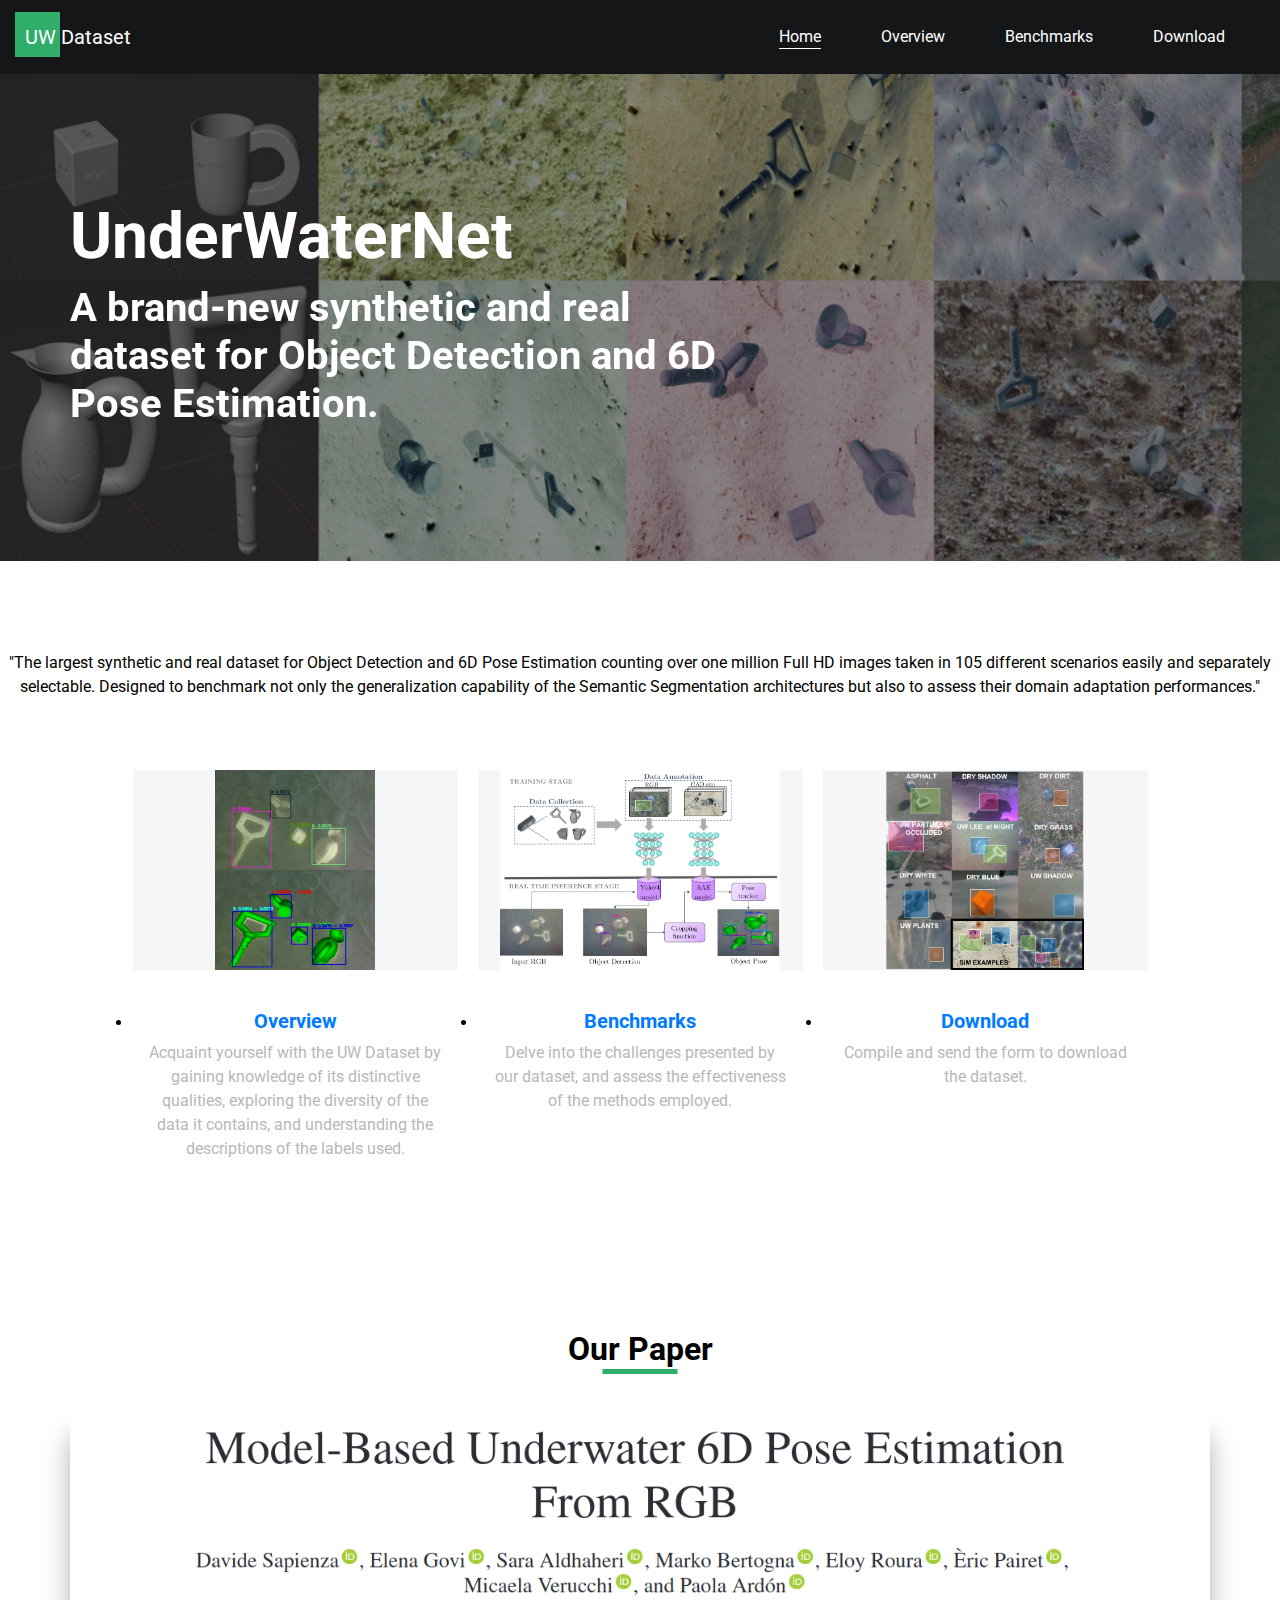
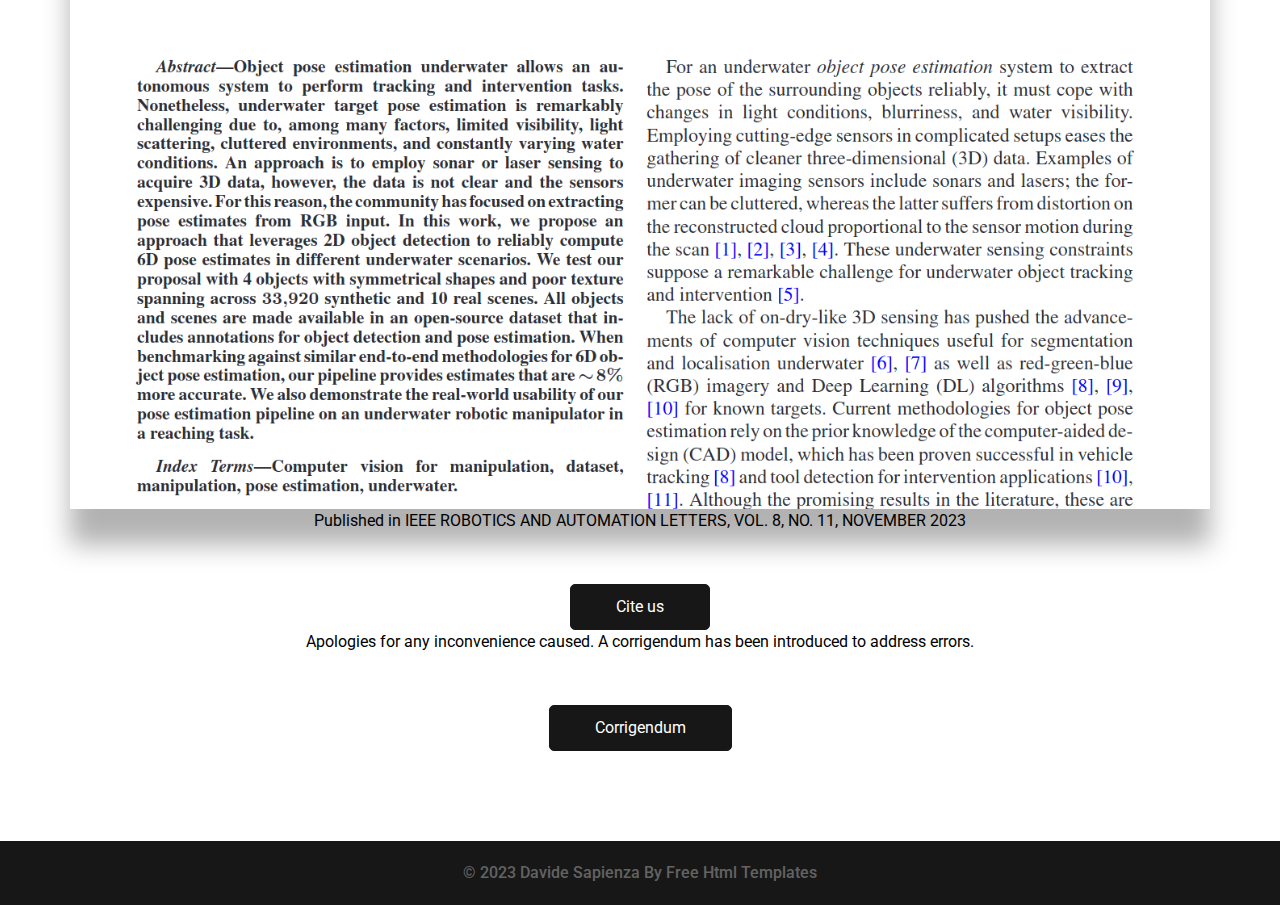
<file: index.html>
<!DOCTYPE html>
<html>

<head>
  <!-- Basic -->
  <meta charset="utf-8" />
  <meta http-equiv="X-UA-Compatible" content="IE=edge" />
  <!-- Mobile Metas -->
  <meta name="viewport" content="width=device-width, initial-scale=1, shrink-to-fit=no" />
  <!-- Site Metas -->
  <meta name="keywords" content="" />
  <meta name="description" content="" />
  <meta name="author" content="" />

  <title>UW Dataset</title>

  <!-- slider stylesheet -->
  <!-- slider stylesheet -->
  <link rel="stylesheet" type="text/css"
    href="https://cdnjs.cloudflare.com/ajax/libs/OwlCarousel2/2.3.4/assets/owl.carousel.min.css" />

  <!-- bootstrap core css -->
  <link rel="stylesheet" type="text/css" href="css/bootstrap.css" />

  <!-- fonts style -->
  <link href="https://fonts.googleapis.com/css?family=Roboto:400,700&display=swap" rel="stylesheet" />
  <!-- Custom styles for this template -->
  <link href="css/style.css" rel="stylesheet" />
  <!-- responsive style -->
  <link href="css/responsive.css" rel="stylesheet" />
</head>

<body>
  <div class="hero_area">
    <!-- header section strats -->
    <header class="header_section">
      <div class="container-fluid">
        <nav class="navbar navbar-expand-lg custom_nav-container ">
          <a class="navbar-brand" href="index.html">
            <span>
              UW Dataset

            </span>
          </a>
          <button class="navbar-toggler" type="button" data-toggle="collapse" data-target="#navbarSupportedContent"
            aria-controls="navbarSupportedContent" aria-expanded="false" aria-label="Toggle navigation">
            <span class="navbar-toggler-icon"></span>
          </button>

          <div class="collapse navbar-collapse" id="navbarSupportedContent">
            <div class="d-flex ml-auto flex-column flex-lg-row align-items-center">
              <ul class="navbar-nav  ">
                <li class="nav-item active">
                  <a class="nav-link" href="index.html">Home <span class="sr-only">(current)</span></a>
                </li>
                <li class="nav-item ">
                  <a class="nav-link" href="overview.html"> Overview </a>
                </li>
                <li class="nav-item">
                  <a class="nav-link" href="benchmarks.html"> Benchmarks </a>
                </li>
                <li class="nav-item">
                  <a class="nav-link" href="#">
                    <a class="nav-link" href="download.html"> Download </a>
                  </a>
                </li>
              </ul>
            </div>
          </div>
        </nav>
      </div>
    </header>
    <!-- end header section -->
    <!-- slider section -->
    <section class=" slider_section position-relative">
      <div id="carouselExampleIndicators" class="carousel slide" data-ride="carousel">
        <div class="carousel-inner">
          <div class="carousel-item active">
            <div class="container">
              <div class="box">
                <div class="row">
                  <div class="col-md-7">
                    <div class="detail-box">
                      <div>
                        <h1>
                          UnderWaterNet
                        </h1>
                        <h2>
                          A brand-new synthetic and real dataset for Object Detection and 6D Pose Estimation. 
                        </h2>
                      </div>
                    </div>
                  </div>
                </div>
              </div>
            </div>
          </div>
        </div>
      </div>
    </section>
    <!-- end slider section -->
  </div>

  <!-- how section -->
  <section class="how_section layout_padding">
    <div class="heading_container">
      <p>
        "The largest synthetic and real dataset for Object Detection and 6D Pose Estimation counting over one million Full HD images taken in 105 different scenarios easily and separately selectable.
      
        Designed to benchmark not only the generalization capability of the Semantic Segmentation architectures but also to assess their domain adaptation performances."
      </p>
      <!-- <h2>
        How It works ?
      </h2> -->
    </div>
    <div class="how_container">
      <div class="box">
        <div class="img-box">
          <img src="images/res.png" alt="">
        </div>
        <li class="nav-item">
          <a class="nav-link" href="#">
            <a class="nav-link" href="overview.html"> 
              <div class="detail-box">
                <h5>
                  Overview
                </h5>
                <p>
                  Acquaint yourself with the UW Dataset by gaining knowledge of its distinctive qualities, exploring the diversity of the data it contains, and understanding the descriptions of the labels used.
                </p>
              </div>
            </a>
          </a>
        </li>
        
      </div>
      <div class="box">
        <div class="img-box">
          <img src="images/diag.png" alt="">
        </div>
        <li class="nav-item">
          <a class="nav-link" href="#">
            <a class="nav-link" href="benchmarks.html"> 
              <div class="detail-box">
                <h5>
                  Benchmarks
      
                </h5>
                <p>
                  Delve into the challenges presented by our dataset, and assess the effectiveness of the methods employed.
                </p>
              </div>
            </a>
          </a>
        </li>
        
      </div>
      <div class="box">
        <div class="img-box">
          <img src="images/down.png" alt="">
        </div>
        <li class="nav-item">
          <a class="nav-link" href="#">
            <a class="nav-link" href="download.html"> 
              <div class="detail-box">
                <h5>
                  Download
                </h5>
                <p>
                  Compile and send the form to download the dataset.
                </p>
              </div>
            </a>
          </a>
        </li>
        
      </div>
    </div>
  </section>
  <!-- end how section -->

  <!-- about section -->

  <section class="about_section layout_padding-bottom">
    <div class="container">
      <div class="heading_container">
        <h2>
          Our Paper
        </h2>
      </div>
      <div class="box">
        <div class="img-box">
          <img src="images/paper.png" alt="">
        </div>
        <div class="detail-box">
          <p>
            Published in IEEE ROBOTICS AND AUTOMATION LETTERS, VOL. 8, NO. 11, NOVEMBER 2023
          </p>
          <div class="btn-box">
            <a href="https://ieeexplore.ieee.org/abstract/document/10265120">
              Cite us
            </a>
          </div>
        </div>
        <div class="detail-box">
          <p>
            Apologies for any inconvenience caused. A corrigendum has been introduced to address errors.
          </p>
          <div class="btn-box">
            <a href="https://drive.google.com/file/d/19ZAjk5SDZaeiuWugXbbfA3YC--sum-bH/view?usp=drive_link">
              Corrigendum
            </a>
          </div>
        </div>
      </div>
    </div>
  </section>
  <!-- end about section -->

  <!-- app section -->

  <!-- end info_section -->

  <!-- footer section -->
  <section class="container-fluid footer_section">
    <p>
      &copy; 2023 Davide Sapienza By
      <a href="https://html.design/">Free Html Templates</a>
    </p>
  </section>
  <!-- footer section -->

  <script type="text/javascript" src="js/jquery-3.4.1.min.js"></script>
  <script type="text/javascript" src="js/bootstrap.js"></script>
  <script type="text/javascript" src="https://cdnjs.cloudflare.com/ajax/libs/OwlCarousel2/2.3.4/owl.carousel.min.js">
  </script>
  <!-- owl carousel script 
    -->
  <script type="text/javascript">
    $(".owl-carousel").owlCarousel({
      loop: true,
      margin: 0,
      navText: [],
      center: true,
      autoplay: true,
      autoplayHoverPause: true,
      responsive: {
        0: {
          items: 1
        },
        1000: {
          items: 3
        }
      }
    });
  </script>
  <!-- end owl carousel script -->
</body>

</html>
</file>
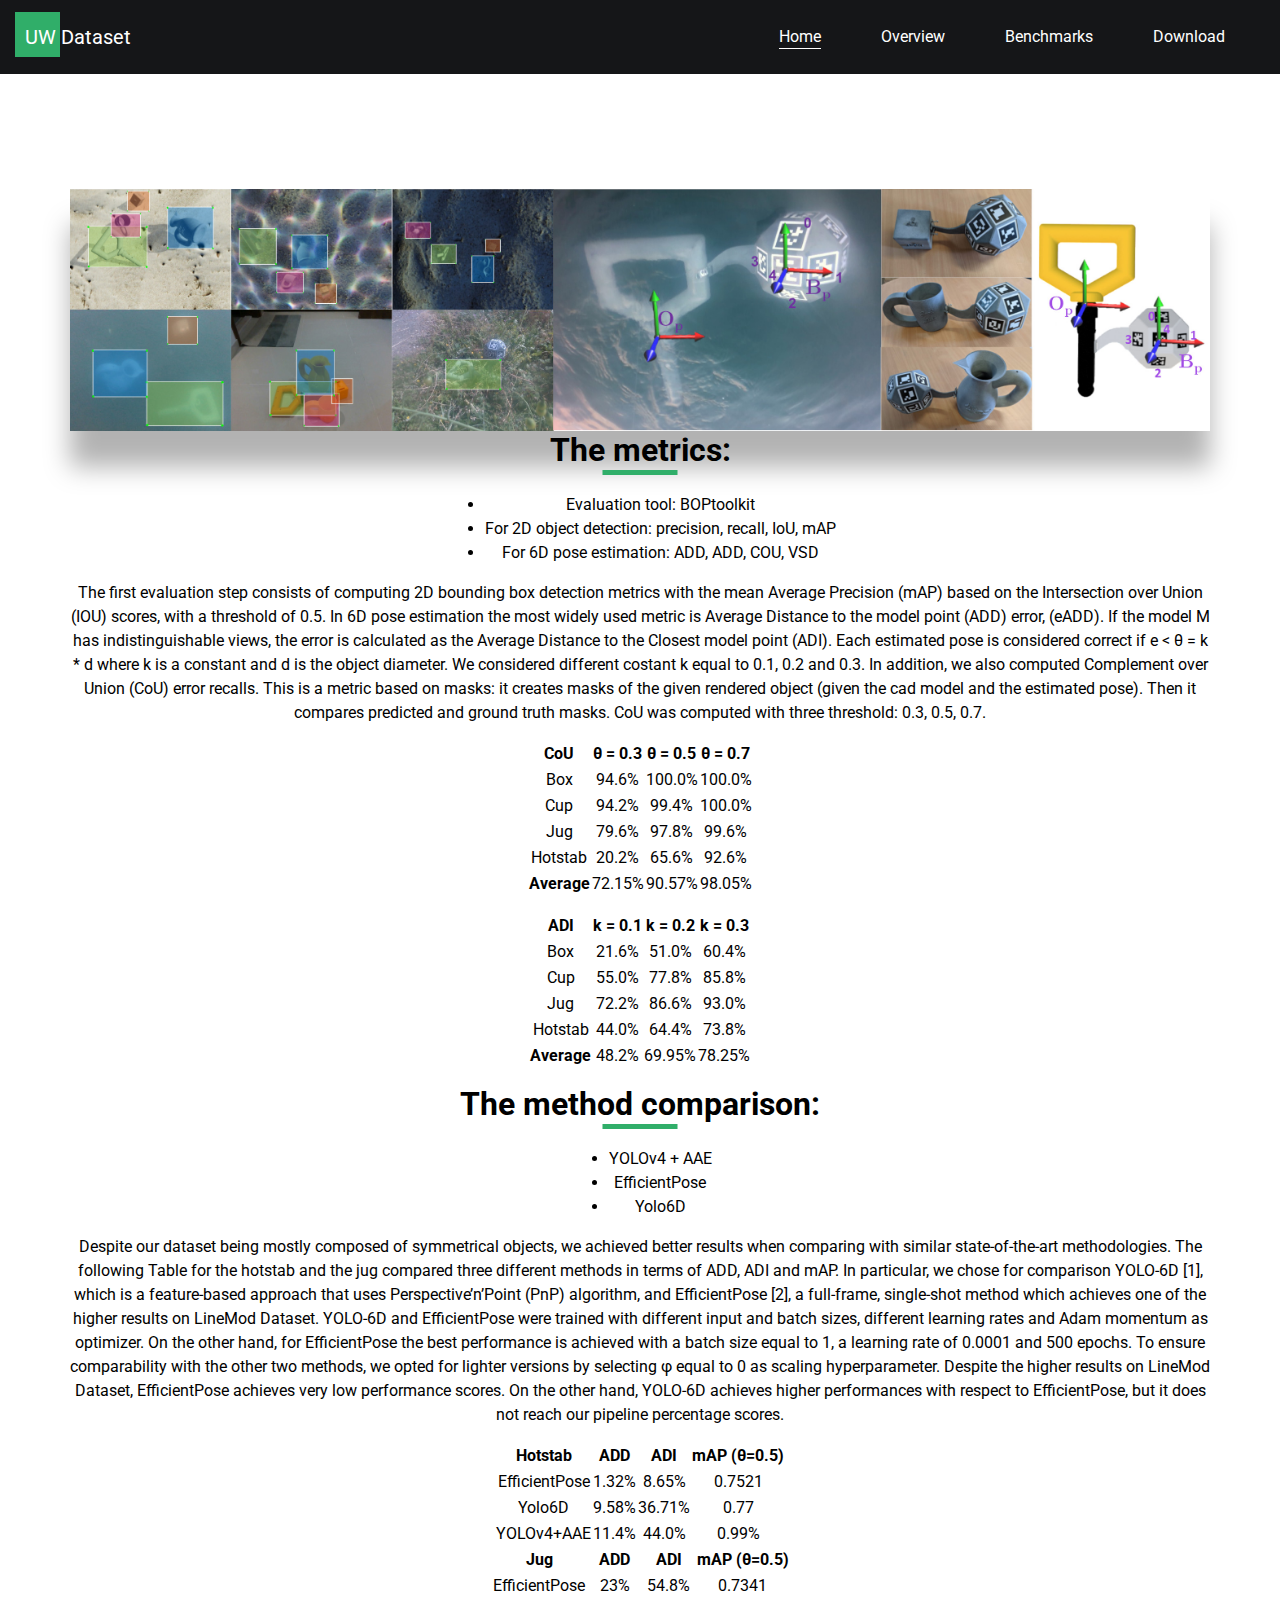
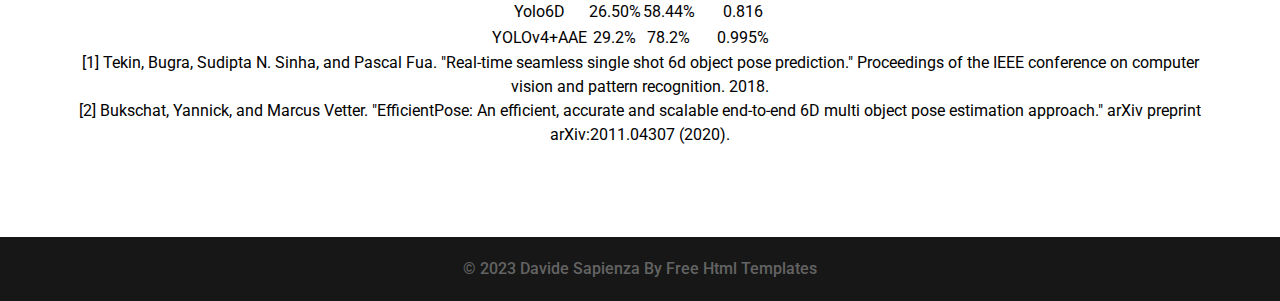
<file: benchmarks.html>
<!DOCTYPE html>
<html>

<head>
  <!-- Basic -->
  <meta charset="utf-8" />
  <meta http-equiv="X-UA-Compatible" content="IE=edge" />
  <!-- Mobile Metas -->
  <meta name="viewport" content="width=device-width, initial-scale=1, shrink-to-fit=no" />
  <!-- Site Metas -->
  <meta name="keywords" content="" />
  <meta name="description" content="" />
  <meta name="author" content="" />

  <title>UW Dataset</title>

  <!-- slider stylesheet -->
  <!-- slider stylesheet -->
  <link rel="stylesheet" type="text/css"
    href="https://cdnjs.cloudflare.com/ajax/libs/OwlCarousel2/2.3.4/assets/owl.carousel.min.css" />

  <!-- bootstrap core css -->
  <link rel="stylesheet" type="text/css" href="css/bootstrap.css" />

  <!-- fonts style -->
  <link href="https://fonts.googleapis.com/css?family=Roboto:400,700&display=swap" rel="stylesheet" />
  <!-- Custom styles for this template -->
  <link href="css/style.css" rel="stylesheet" />
  <!-- responsive style -->
  <link href="css/responsive.css" rel="stylesheet" />
</head>

<body>
  <div class="hero_area">
    <!-- header section strats -->
    <header class="header_section">
      <div class="container-fluid">
        <nav class="navbar navbar-expand-lg custom_nav-container ">
          <a class="navbar-brand" href="index.html">
            <span>
              UW Dataset
            </span>
          </a>
          <button class="navbar-toggler" type="button" data-toggle="collapse" data-target="#navbarSupportedContent"
            aria-controls="navbarSupportedContent" aria-expanded="false" aria-label="Toggle navigation">
            <span class="navbar-toggler-icon"></span>
          </button>

          <div class="collapse navbar-collapse" id="navbarSupportedContent">
            <div class="d-flex ml-auto flex-column flex-lg-row align-items-center">
              <ul class="navbar-nav  ">
                <li class="nav-item active">
                  <a class="nav-link" href="index.html">Home <span class="sr-only">(current)</span></a>
                </li>
                <li class="nav-item ">
                  <a class="nav-link" href="overview.html"> Overview </a>
                </li>
                <li class="nav-item">
                  <a class="nav-link" href="benchmarks.html"> Benchmarks </a>
                </li>
                <li class="nav-item">
                  <a class="nav-link" href="#">
                    <a class="nav-link" href="download.html"> Download </a>
                  </a>
                </li>
              </ul>
              </div>
            </div>
          </div>
        </nav>
      </div>
    </header>
    <!-- end header section -->

  </div>

  <!-- about section -->

  <section class="about_section layout_padding">
    <div class="container">
      <div class="box">
        <div class="img-box">
          <img src="images/benchmark2-im.jpg" alt="">
        </div>
      </div>
      <div class="heading_container">
        <h2>
          The metrics:
        </h2>
      </div>
      <div class="box">
        <div class="detail-box">
          <p>
            <ul>
              <li>Evaluation tool: BOPtoolkit</li>
              <li>For 2D object detection: precision, recall, IoU, mAP</li>
              <li>For 6D pose estimation: ADD, ADD, COU, VSD </li>
            </ul>
          </p>
        </div>
        <div class="detail-box">
          <p>
            The first evaluation step consists of computing 2D bounding box detection metrics with the mean Average Precision (mAP) based on the Intersection over Union (IOU) scores, with a threshold of 0.5. In 6D pose estimation the most widely used metric is Average Distance to the model point (ADD) error, (eADD). If the model M has indistinguishable views, the error is calculated as the Average Distance to the Closest model point (ADI). Each estimated pose is considered correct if e < θ = k * d where k is a constant and d is the object diameter. We considered different costant k equal to 0.1, 0.2 and 0.3. In addition, we also computed Complement over Union (CoU) error recalls. This is a metric based on masks: it creates masks of the given rendered object (given the cad model and the estimated pose). Then it compares predicted and ground truth masks. CoU was computed with three threshold: 0.3, 0.5, 0.7.
      
          </p>
        
        </div>
        <div class="detail-box">
          <table>
            <tr>
              <th>CoU</th>
              <th>θ = 0.3</th>
              <th>θ = 0.5</th>
              <th>θ = 0.7</th>
            </tr>
            <tr>
              <td>Box</td>
              <td>94.6%</td>                 
              <td>100.0%</td>
              <td>100.0%</td>
            </tr>
            <tr>
              <td>Cup</td>
              <td>94.2%</td>
              <td>99.4%</td>
              <td>100.0%</td>
            </tr>
            <tr>
              <td>Jug</td>
              <td>79.6%</td>
              <td>97.8%</td>
              <td>99.6%</td>
            </tr>
            <tr>
              <td>Hotstab</td>
              <td>20.2%</td>
              <td>65.6%</td>
              <td>92.6%</td>
            </tr>
            <tr>
              <td><b>Average</b></td>
              <td>72.15%</td>
              <td>90.57%</td>
              <td>98.05%</td>
            </tr>
          </table>
        </div>

        <div class="detail-box">
          <p>
      
          </p>
        </div>
        <div class="detail-box">
          <table>
            <tr>
              <th>ADI</th>
              <th>k = 0.1</th>
              <th>k = 0.2</th>
              <th>k = 0.3</th>
            </tr>
            <tr>
              <td>Box</td>
              <td>21.6%</td>                 
              <td>51.0%</td>
              <td>60.4%</td>
            </tr>
            <tr>
              <td>Cup</td>
              <td>55.0% </td>
              <td>77.8% </td>
              <td>85.8%</td>
            </tr>
            <tr>
              <td>Jug</td>
              <td>72.2%</td>
              <td>86.6%</td>
              <td>93.0%</td>
            </tr>
            <tr>
              <td>Hotstab</td>
              <td>44.0%</td>
              <td>64.4%</td>
              <td>73.8%</td>
            </tr>
            <tr>
              <td><b>Average</b></td>
              <td>48.2%</td>
              <td>69.95% </td>
              <td>78.25%</td>
            </tr>
          </table>
        </div>
        <div class="detail-box">
          <p>
      
          </p>
        </div>
      </div>
    </div>
    <div class="container">
      <div class="heading_container">
        <h2>
          The method comparison:
        </h2>
      </div>
      <div class="box">
        <div class="detail-box">
          <p>
            <ul>
              <li>YOLOv4 + AAE</li>
              <li>EfficientPose</li>
              <li>Yolo6D</li> 
            </ul>
          </p>
        </div>
      </div>
      <div class="box">
        <div class="detail-box">
          <p>
            Despite our dataset being mostly composed of symmetrical objects, we achieved better results when comparing with similar state-of-the-art methodologies. The following Table for the hotstab and the jug compared three different methods in terms of ADD, ADI and mAP. In particular, we chose for comparison YOLO-6D [1], which is a feature-based approach that uses Perspective’n’Point (PnP) algorithm, and EfficientPose [2], a full-frame, single-shot
method which achieves one of the higher results on LineMod Dataset. YOLO-6D and EfficientPose were trained with different input and batch sizes, different learning rates and
Adam momentum as optimizer. On the other hand, for EfficientPose the best performance is achieved with a batch size equal to 1, a learning rate of 0.0001 and 500 epochs. To ensure comparability with the other two methods, we opted for lighter versions by selecting φ equal to 0 as scaling hyperparameter. Despite the higher results on LineMod Dataset, EfficientPose achieves very low performance scores. On the other hand, YOLO-6D achieves higher performances with respect to EfficientPose, but it does not reach our pipeline percentage scores.

          </p>
        
        </div>
        <div class="detail-box">
          <table>
            <tr>
              <th>Hotstab</th>
              <th>ADD</th>
              <th>ADI</th>
              <th>mAP (θ=0.5)</th>
            </tr>
            <tr>
              <td>EfficientPose</td>
              <td>1.32%</td>                 
              <td>8.65%</td>
              <td>0.7521</td>
            </tr>
            <tr>
              <td>Yolo6D</td>
              <td>9.58% </td>
              <td>36.71% </td>
              <td>0.77</td>
            </tr>
            <tr>
              <td>YOLOv4+AAE</td>
              <td>11.4%</td>
              <td>44.0%</td>
              <td>0.99%</td>
            </tr>
          </table>
        </div>
        <div class="detail-box">
          <table>
            <tr>
              <th>Jug</th>
              <th>ADD</th>
              <th>ADI</th>
              <th>mAP (θ=0.5)</th>
            </tr>
            <tr>
              <td>EfficientPose</td>
              <td>23%</td>                 
              <td>54.8%</td>
              <td>0.7341</td>
            </tr>
            <tr>
              <td>Yolo6D</td>
              <td>26.50% </td>
              <td>58.44% </td>
              <td>0.816</td>
            </tr>
            <tr>
              <td>YOLOv4+AAE</td>
              <td>29.2%</td>
              <td>78.2%</td>
              <td>0.995%</td>
            </tr>
          </table>
        </div>
        <div class="'detail-box">
          [1] Tekin, Bugra, Sudipta N. Sinha, and Pascal Fua. "Real-time seamless single shot 6d object pose prediction." Proceedings of the IEEE conference on computer vision and pattern recognition. 2018.
          <br>
          [2] Bukschat, Yannick, and Marcus Vetter. "EfficientPose: An efficient, accurate and scalable end-to-end 6D multi object pose estimation approach." arXiv preprint arXiv:2011.04307 (2020).
        </div>
      </div>
    </div>
  </section>
  <!-- end info_section -->

  <!-- footer section -->
  <section class="container-fluid footer_section">
    <p>
      &copy; 2023 Davide Sapienza By
      <a href="https://html.design/">Free Html Templates</a>
    </p>
  </section>
  <!-- footer section -->

  <script type="text/javascript" src="js/jquery-3.4.1.min.js"></script>
  <script type="text/javascript" src="js/bootstrap.js"></script>
  <script type="text/javascript" src="https://cdnjs.cloudflare.com/ajax/libs/OwlCarousel2/2.3.4/owl.carousel.min.js">
  </script>
  <!-- owl carousel script 
    -->
  <script type="text/javascript">
    $(".owl-carousel").owlCarousel({
      loop: true,
      margin: 0,
      navText: [],
      center: true,
      autoplay: true,
      autoplayHoverPause: true,
      responsive: {
        0: {
          items: 1
        },
        1000: {
          items: 3
        }
      }
    });
  </script>
  <!-- end owl carousel script -->
</body>

</html>
</file>
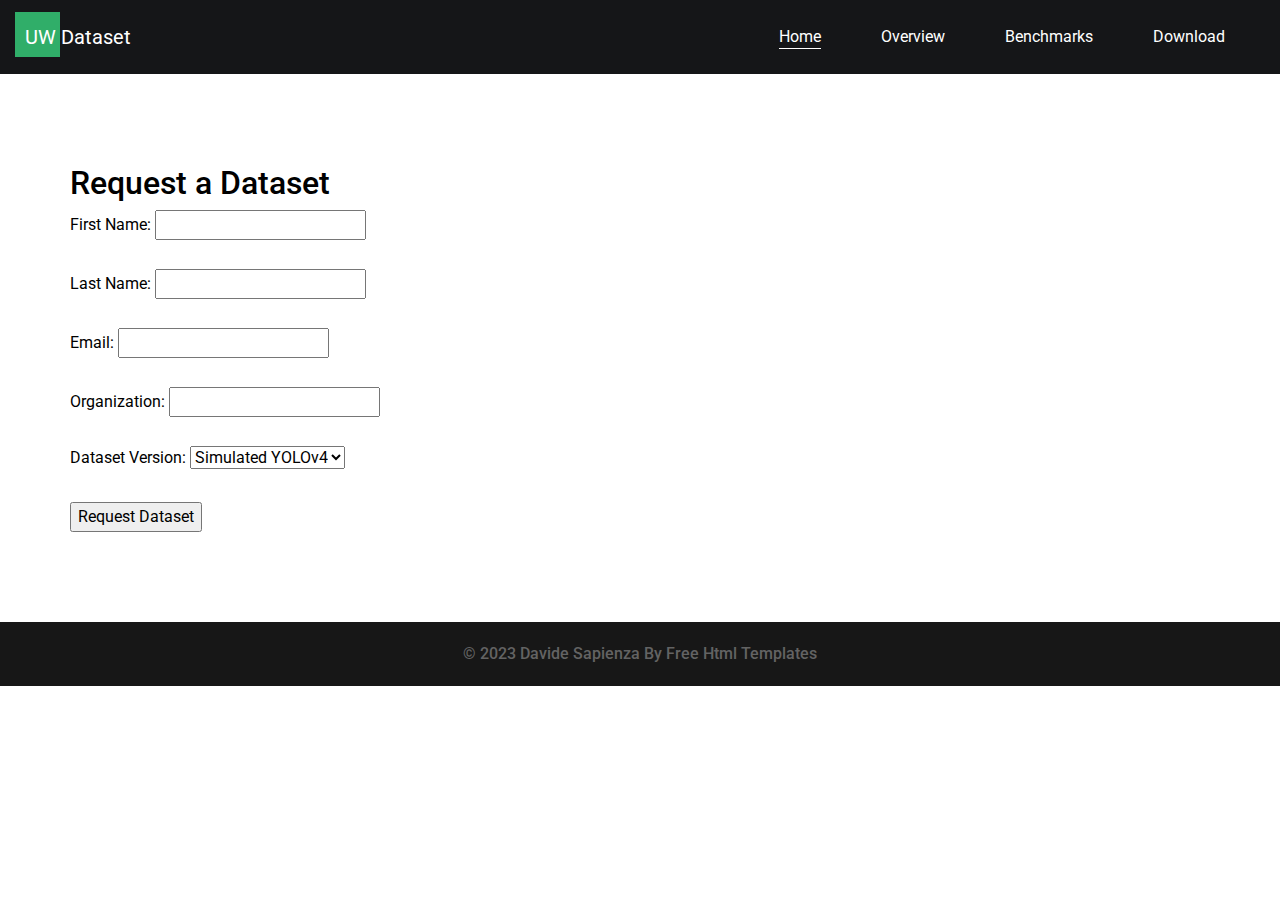
<file: download.html>
<!DOCTYPE html>
<html>

<head>
  <script>
    function sendEmail() {
      const name = document.getElementById('fname').value + ' ' + document.getElementById('lname').value;
      const email = document.getElementById('email').value;
      const org = document.getElementById('org').value;
      const version = document.getElementById('version').value;
      const subject = 'Dataset Request from ' + name;
      const body = 'Name: ' + name + '\nEmail: ' + email + '\nOrg: ' + org + '\nVersion: ' + version;
      const mailtoUrl = 'mailto:sapienza.dav@gmail.com?subject=' + encodeURIComponent(subject) + '&body=' + encodeURIComponent(body);

      window.location.href = mailtoUrl;
      alert(body + ' Your email has been sent. Thank you for your interest in our dataset!');
    }
  </script>
  <!-- Basic -->
  <meta charset="utf-8" />
  <meta http-equiv="X-UA-Compatible" content="IE=edge" />
  <!-- Mobile Metas -->
  <meta name="viewport" content="width=device-width, initial-scale=1, shrink-to-fit=no" />
  <!-- Site Metas -->
  <meta name="keywords" content="" />
  <meta name="description" content="" />
  <meta name="author" content="" />

  <title>UW Dataset</title>

  <!-- slider stylesheet -->
  <!-- slider stylesheet -->
  <link rel="stylesheet" type="text/css"
    href="https://cdnjs.cloudflare.com/ajax/libs/OwlCarousel2/2.3.4/assets/owl.carousel.min.css" />

  <!-- bootstrap core css -->
  <link rel="stylesheet" type="text/css" href="css/bootstrap.css" />

  <!-- fonts style -->
  <link href="https://fonts.googleapis.com/css?family=Roboto:400,700&display=swap" rel="stylesheet" />
  <!-- Custom styles for this template -->
  <link href="css/style.css" rel="stylesheet" />
  <!-- responsive style -->
  <link href="css/responsive.css" rel="stylesheet" />
</head>

<body>
  <div class="hero_area">
    <!-- header section strats -->
    <header class="header_section">
      <div class="container-fluid">
        <nav class="navbar navbar-expand-lg custom_nav-container ">
          <a class="navbar-brand" href="index.html">
            <span>
              UW Dataset

            </span>
          </a>
          <button class="navbar-toggler" type="button" data-toggle="collapse" data-target="#navbarSupportedContent"
            aria-controls="navbarSupportedContent" aria-expanded="false" aria-label="Toggle navigation">
            <span class="navbar-toggler-icon"></span>
          </button>

          <div class="collapse navbar-collapse" id="navbarSupportedContent">
            <div class="d-flex ml-auto flex-column flex-lg-row align-items-center">
              <ul class="navbar-nav  ">
                <li class="nav-item active">
                  <a class="nav-link" href="index.html">Home <span class="sr-only">(current)</span></a>
                </li>
                <li class="nav-item ">
                  <a class="nav-link" href="overview.html"> Overview </a>
                </li>
                <li class="nav-item">
                  <a class="nav-link" href="benchmarks.html"> Benchmarks </a>
                </li>
                <li class="nav-item">
                  <a class="nav-link" href="#">
                    <a class="nav-link" href="download.html"> Download </a>
                  </a>
                </li>
              </ul>
            </div>
          </div>
        </nav>
      </div>
    </header>
    <!-- end header section -->

  </div>

  <!-- how section -->
  <section class="how_section layout_padding">
    <div class="container">
      <div class="box">
        <h2>Request a Dataset</h2>
        <form>
          <label for="fname">First Name:</label>
          <input type="text" id="fname" name="fname"><br><br>
          
          <label for="lname">Last Name:</label>
          <input type="text" id="lname" name="lname"><br><br>
          
          <label for="email">Email:</label>
          <input type="email" id="email" name="email"><br><br>
          
          <label for="org">Organization:</label>
          <input type="text" id="org" name="org"><br><br>
          
          <label for="version">Dataset Version:</label>
          <select id="version" name="version">
            <option value="simYOLOv4DS">Simulated YOLOv4</option>
            <option value="cadDS">CAD models</option>
            <option value="metricsDS">Metrics</option>
            <option value="6DrealworldDS">6D Real-World</option>
          </select><br><br>
          
          <input type="submit" onclick="sendEmail()" value="Request Dataset">
        </form>
        
      </div>
    </div>
  </section>
  <!-- end how section -->


  <!-- end info_section -->

  <!-- footer section -->
  <section class="container-fluid footer_section">
    <p>
      &copy; 2023 Davide Sapienza By
      <a href="https://html.design/">Free Html Templates</a>
    </p>
  </section>
  <!-- footer section -->
  
  <script type="text/javascript" src="js/jquery-3.4.1.min.js"></script>
  <script type="text/javascript" src="js/bootstrap.js"></script>
  <script type="text/javascript" src="https://cdnjs.cloudflare.com/ajax/libs/OwlCarousel2/2.3.4/owl.carousel.min.js">
  </script>
  <!-- owl carousel script 
    -->
  <script type="text/javascript">
    $(".owl-carousel").owlCarousel({
      loop: true,
      margin: 0,
      navText: [],
      center: true,
      autoplay: true,
      autoplayHoverPause: true,
      responsive: {
        0: {
          items: 1
        },
        1000: {
          items: 3
        }
      }
    });
  </script>
  <!-- end owl carousel script -->
</body>

</html>
</file>
<file: css/style.css>
body {
  font-family: "Roboto", sans-serif;
  color: #000000;
  background-color: #ffffff;
}

.layout_padding {
  padding: 90px 0;
}

.layout_padding2 {
  padding: 45px 0;
}

.layout_padding2-top {
  padding-top: 45px;
}

.layout_padding2-bottom {
  padding-bottom: 45px;
}

.layout_padding-top {
  padding-top: 90px;
}

.layout_padding-bottom {
  padding-bottom: 90px;
}

.heading_container {
  display: -webkit-box;
  display: -ms-flexbox;
  display: flex;
  -webkit-box-pack: center;
      -ms-flex-pack: center;
          justify-content: center;
  text-align: center;
}

.heading_container h2 {
  font-weight: bold;
  position: relative;
}

.heading_container h2::before {
  content: "";
  position: absolute;
  bottom: -6px;
  left: 50%;
  width: 75px;
  height: 5px;
  background-color: #30ae69;
  -webkit-transform: translateX(-50%);
          transform: translateX(-50%);
}

/*header section*/
.hero_area {
  background-image: url(../images/overview-home-im.jpg);
  background-size: cover;
}

.sub_page .hero_area {
  height: auto;
}

.sub_page .who_section.layout_padding {
  padding-top: 0;
}

.hero_area.sub_pages {
  height: auto;
}

.header_section {
  background-color: #151618;
}

.header_section .container-fluid {
  padding-right: 25px;
  padding-left: 25px;
}

.header_section .nav_container {
  margin: 0 auto;
}

.custom_nav-container.navbar-expand-lg .navbar-nav .nav-item .nav-link {
  margin: 10px 30px;
  padding: 0;
  color: #ffffff;
  text-align: center;
  position: relative;
}

.custom_nav-container.navbar-expand-lg .navbar-nav .nav-item .nav-link::after {
  display: none;
  content: "";
  position: absolute;
  left: 0;
  bottom: 0;
  width: 100%;
  height: 1px;
  background-color: #ffffff;
}

.custom_nav-container.navbar-expand-lg .navbar-nav .nav-item.active a::after, .custom_nav-container.navbar-expand-lg .navbar-nav .nav-item:hover a::after {
  display: block;
}

a,
a:hover,
a:focus {
  text-decoration: none;
}

a:hover,
a:focus {
  color: initial;
}

.btn,
.btn:focus {
  outline: none !important;
  -webkit-box-shadow: none;
          box-shadow: none;
}

.user_option {
  display: -webkit-box;
  display: -ms-flexbox;
  display: flex;
  -webkit-box-align: center;
      -ms-flex-align: center;
          align-items: center;
}

.user_option a {
  color: #ffffff;
  margin: 10px 30px;
}

.custom_nav-container .nav_search-btn {
  background-image: url(../images/search-icon.png);
  background-size: 22px;
  background-repeat: no-repeat;
  background-position-y: 7px;
  width: 35px;
  height: 35px;
  padding: 0;
  border: none;
}

.navbar-brand {
  display: -webkit-box;
  display: -ms-flexbox;
  display: flex;
  -webkit-box-align: center;
      -ms-flex-align: center;
          align-items: center;
  position: relative;
}

.navbar-brand span {
  font-size: 20px;
  color: #ffffff;
  position: relative;
  z-index: 3;
}

.navbar-brand::before {
  content: "";
  position: absolute;
  left: -10px;
  bottom: 0;
  width: 45px;
  height: 45px;
  background-color: #30ae69;
  z-index: 2;
}

.custom_nav-container {
  z-index: 99999;
  padding: 15px 0;
}

.custom_nav-container .navbar-toggler {
  outline: none;
}

.custom_nav-container .navbar-toggler .navbar-toggler-icon {
  background-image: url(../images/menu.png);
  background-size: 55px;
}

/*end header section*/
.slider_section {
  height: 90%;
  display: -webkit-box;
  display: -ms-flexbox;
  display: flex;
  -webkit-box-align: center;
      -ms-flex-align: center;
          align-items: center;
  color: #ffffff;
}

.slider_section #carouselExampleIndicators {
  width: 100%;
}

.slider_section .row {
  -webkit-box-align: center;
      -ms-flex-align: center;
          align-items: center;
}

.slider_section .box {
  margin: 125px 0;
}

.slider_section .detail-box h1 {
  font-size: 4rem;
  font-weight: bold;
}

.slider_section .detail-box h2 {
  font-weight: bold;
  font-size: 2.5rem;
}

.slider_section .detail-box p {
  margin-top: 25px;
}

.slider_section .detail-box a {
  display: inline-block;
  padding: 10px 45px;
  background-color: #171717;
  border: 1px solid #171717;
  color: #ffffff;
  border-radius: 5px;
  -webkit-transition: -webkit-transform 0.3s;
  transition: -webkit-transform 0.3s;
  transition: transform 0.3s;
  transition: transform 0.3s, -webkit-transform 0.3s;
  margin-top: 35px;
}

.slider_section .detail-box a:hover {
  -webkit-transform: translateY(-3px);
          transform: translateY(-3px);
  -webkit-box-shadow: 0px 3px 4px 0 rgba(0, 0, 0, 0.2);
          box-shadow: 0px 3px 4px 0 rgba(0, 0, 0, 0.2);
}

.slider_section .img-box img {
  width: 100%;
}

.slider_section #carouselExampleIndicators .carousel-indicators {
  bottom: 45px;
  margin: 0;
  -webkit-box-align: center;
      -ms-flex-align: center;
          align-items: center;
}

.slider_section #carouselExampleIndicators .carousel-indicators li {
  width: 14px;
  height: 14px;
  background-color: transparent;
  border: 2px solid #ffffff;
  border-radius: 100%;
  opacity: 1;
}

.slider_section #carouselExampleIndicators .carousel-indicators li.active {
  border: 4px solid #ffffff;
}

.how_section .how_container {
  display: -webkit-box;
  display: -ms-flexbox;
  display: flex;
  -webkit-box-pack: center;
      -ms-flex-pack: center;
          justify-content: center;
  padding: 45px 60px;
  -ms-flex-wrap: wrap;
      flex-wrap: wrap;
}

.how_section .how_container .box {
  text-align: center;
  margin: 10px;
  min-width: 200px;
  width: 325px;
}

.how_section .how_container .box .img-box {
  display: -webkit-box;
  display: -ms-flexbox;
  display: flex;
  -webkit-box-pack: center;
      -ms-flex-pack: center;
          justify-content: center;
  height: 200px;
  background-color: #f6f5f7;
}

.how_section .how_container .box .img-box svg {
  width: 75px;
  height: auto;
}

.how_section .how_container .box .detail-box {
  margin-top: 15px;
}

.how_section .how_container .box .detail-box h5 {
  font-weight: bold;
  position: relative;
}

.how_section .how_container .box .detail-box h5::before {
  display: none;
  content: "";
  position: absolute;
  bottom: -4px;
  left: 50%;
  width: 75px;
  height: 2px;
  background-color: #30ae69;
  -webkit-transform: translateX(-50%);
          transform: translateX(-50%);
}

.how_section .how_container .box .detail-box p {
  color: #b8b8b8;
}

.how_section .how_container .box:hover .img-box {
  background-color: #30ae69;
}

.how_section .how_container .box:hover .img-box svg {
  fill: #ffffff;
}

.how_section .how_container .box:hover .detail-box {
  margin-top: 15px;
}

.how_section .how_container .box:hover .detail-box h5::before {
  display: block;
}

.how_section .how_container .box:hover .detail-box p {
  color: #393a3c;
}

.how_section .btn-box {
  display: -webkit-box;
  display: -ms-flexbox;
  display: flex;
  -webkit-box-pack: center;
      -ms-flex-pack: center;
          justify-content: center;
}

.how_section .btn-box a {
  display: inline-block;
  padding: 10px 45px;
  background-color: #171717;
  border: 1px solid #171717;
  color: #ffffff;
  border-radius: 5px;
  -webkit-transition: -webkit-transform 0.3s;
  transition: -webkit-transform 0.3s;
  transition: transform 0.3s;
  transition: transform 0.3s, -webkit-transform 0.3s;
}

.how_section .btn-box a:hover {
  -webkit-transform: translateY(-3px);
          transform: translateY(-3px);
  -webkit-box-shadow: 0px 3px 4px 0 rgba(0, 0, 0, 0.2);
          box-shadow: 0px 3px 4px 0 rgba(0, 0, 0, 0.2);
}

.about_section {
  text-align: center;
}

.about_section .box {
  display: -webkit-box;
  display: -ms-flexbox;
  display: flex;
  -webkit-box-orient: vertical;
  -webkit-box-direction: normal;
      -ms-flex-direction: column;
          flex-direction: column;
  -webkit-box-align: center;
      -ms-flex-align: center;
          align-items: center;
}

.about_section .box .img-box {
  display: -webkit-box;
  display: -ms-flexbox;
  display: flex;
  -webkit-box-pack: center;
      -ms-flex-pack: center;
          justify-content: center;
  margin-top: 25px;
}

.about_section .box .img-box img {
  max-width: 100%;
  -webkit-filter: drop-shadow(0px 36px 13px rgba(0, 0, 0, 0.3));
          filter: drop-shadow(0px 36px 13px rgba(0, 0, 0, 0.3));
}

.about_section .btn-box {
  display: -webkit-box;
  display: -ms-flexbox;
  display: flex;
  -webkit-box-pack: center;
      -ms-flex-pack: center;
          justify-content: center;
}

.about_section .btn-box a {
  display: inline-block;
  padding: 10px 45px;
  background-color: #171717;
  border: 1px solid #171717;
  color: #ffffff;
  border-radius: 5px;
  -webkit-transition: -webkit-transform 0.3s;
  transition: -webkit-transform 0.3s;
  transition: transform 0.3s;
  transition: transform 0.3s, -webkit-transform 0.3s;
  margin-top: 35px;
}

.about_section .btn-box a:hover {
  -webkit-transform: translateY(-3px);
          transform: translateY(-3px);
  -webkit-box-shadow: 0px 3px 4px 0 rgba(0, 0, 0, 0.2);
          box-shadow: 0px 3px 4px 0 rgba(0, 0, 0, 0.2);
}

section.app_section {
  color: #ffffff;
  background: -webkit-gradient(linear, left top, right top, from(#30ae69), to(#072e85));
  background: linear-gradient(to right, #30ae69, #072e85);
}

section.app_section .row {
  -webkit-box-align: center;
      -ms-flex-align: center;
          align-items: center;
}

section.app_section .detail-box h2 {
  font-weight: bold;
  margin-bottom: 20px;
}

section.app_section .detail-box .download_box {
  margin-top: 55px;
  max-width: 45px 0;
  display: -webkit-box;
  display: -ms-flexbox;
  display: flex;
  -webkit-box-align: center;
      -ms-flex-align: center;
          align-items: center;
}

section.app_section .detail-box .download_box h5 {
  margin-right: 25px;
}

section.app_section .detail-box .download_box .btn-box {
  display: -webkit-box;
  display: -ms-flexbox;
  display: flex;
}

section.app_section .detail-box .download_box .btn-box a {
  display: -webkit-box;
  display: -ms-flexbox;
  display: flex;
  margin: 0 5px;
}

section.app_section .detail-box .download_box .btn-box a img {
  max-width: 100%;
}

section.app_section .img-box {
  display: -webkit-box;
  display: -ms-flexbox;
  display: flex;
  -webkit-box-pack: center;
      -ms-flex-pack: center;
          justify-content: center;
  -webkit-transform: scale(1.07) translateY(-14px);
          transform: scale(1.07) translateY(-14px);
}

section.app_section .img-box img {
  width: 85%;
}

.auto_section {
  text-align: center;
}

.auto_section .box {
  display: -webkit-box;
  display: -ms-flexbox;
  display: flex;
  -webkit-box-orient: vertical;
  -webkit-box-direction: normal;
      -ms-flex-direction: column;
          flex-direction: column;
  -webkit-box-align: center;
      -ms-flex-align: center;
          align-items: center;
}

.auto_section .box .img-box {
  display: -webkit-box;
  display: -ms-flexbox;
  display: flex;
  -webkit-box-pack: center;
      -ms-flex-pack: center;
          justify-content: center;
  margin-top: 5px;
}

.auto_section .box .img-box img {
  max-width: 100%;
}

.auto_section .btn-box {
  display: -webkit-box;
  display: -ms-flexbox;
  display: flex;
  -webkit-box-pack: center;
      -ms-flex-pack: center;
          justify-content: center;
}

.auto_section .btn-box a {
  display: inline-block;
  padding: 10px 45px;
  background-color: #171717;
  border: 1px solid #171717;
  color: #ffffff;
  border-radius: 5px;
  -webkit-transition: -webkit-transform 0.3s;
  transition: -webkit-transform 0.3s;
  transition: transform 0.3s;
  transition: transform 0.3s, -webkit-transform 0.3s;
  margin-top: 35px;
}

.auto_section .btn-box a:hover {
  -webkit-transform: translateY(-3px);
          transform: translateY(-3px);
  -webkit-box-shadow: 0px 3px 4px 0 rgba(0, 0, 0, 0.2);
          box-shadow: 0px 3px 4px 0 rgba(0, 0, 0, 0.2);
}

.client_section .box {
  display: -webkit-box;
  display: -ms-flexbox;
  display: flex;
  -webkit-box-align: center;
      -ms-flex-align: center;
          align-items: center;
  width: 65%;
  margin: 45px auto;
}

.client_section .box .client_id {
  display: -webkit-box;
  display: -ms-flexbox;
  display: flex;
  -webkit-box-orient: vertical;
  -webkit-box-direction: normal;
      -ms-flex-direction: column;
          flex-direction: column;
  -webkit-box-align: center;
      -ms-flex-align: center;
          align-items: center;
  padding: 10px 40px 5px 15px;
  text-align: center;
  position: relative;
  margin-right: 25px;
}

.client_section .box .client_id .img-box {
  width: 175px;
}

.client_section .box .client_id .img-box img {
  width: 100%;
}

.client_section .box .client_id .name {
  margin-top: 15px;
}

.client_section .box .client_id .name h5 {
  text-transform: uppercase;
  font-size: 18px;
}

.client_section .box .client_id .name h6 {
  color: #6d6c6c;
}

.client_section .box .client_id:before {
  content: "";
  position: absolute;
  top: 0;
  left: 0;
  width: 100%;
  height: 100%;
  background-color: #ffffff;
  z-index: -1;
  -webkit-clip-path: polygon(0 14%, 89% 14%, 89% 48%, 100% 53%, 89% 58%, 89% 100%, 0 100%);
          clip-path: polygon(0 14%, 89% 14%, 89% 48%, 100% 53%, 89% 58%, 89% 100%, 0 100%);
}

.client_section .box .client_id:after {
  content: "";
  position: absolute;
  top: 17%;
  left: 3%;
  width: 85%;
  height: 85%;
  background-color: rgba(0, 0, 0, 0.2);
  z-index: -2;
  -webkit-filter: blur(25px);
          filter: blur(25px);
}

.client_section .btn-box {
  display: -webkit-box;
  display: -ms-flexbox;
  display: flex;
  -webkit-box-pack: center;
      -ms-flex-pack: center;
          justify-content: center;
}

.client_section .btn-box a {
  display: inline-block;
  padding: 10px 45px;
  background-color: #171717;
  border: 1px solid #171717;
  color: #ffffff;
  border-radius: 5px;
  -webkit-transition: -webkit-transform 0.3s;
  transition: -webkit-transform 0.3s;
  transition: transform 0.3s;
  transition: transform 0.3s, -webkit-transform 0.3s;
  margin-top: 25px;
}

.client_section .btn-box a:hover {
  -webkit-transform: translateY(-3px);
          transform: translateY(-3px);
  -webkit-box-shadow: 0px 3px 4px 0 rgba(0, 0, 0, 0.2);
          box-shadow: 0px 3px 4px 0 rgba(0, 0, 0, 0.2);
}

.info_section {
  background-color: #171717;
  color: #ffffff;
  padding: 90px 0 45px 0;
}

.info_section h5 {
  margin-bottom: 35px;
  font-size: 22px;
}

.info_section .info_contact .info_logo a {
  position: relative;
}

.info_section .info_contact .info_logo a span {
  color: #ffffff;
  font-size: 26px;
  font-weight: bold;
  position: relative;
  z-index: 3;
}

.info_section .info_contact .info_logo a::before {
  content: "";
  position: absolute;
  left: -15px;
  bottom: 0;
  width: 60px;
  height: 55px;
  background-color: #30ae69;
  z-index: 2;
}

.info_section .info_contact .img-box {
  width: 35px;
  display: -webkit-box;
  display: -ms-flexbox;
  display: flex;
  -webkit-box-pack: center;
      -ms-flex-pack: center;
          justify-content: center;
}

.info_section .info_contact p {
  margin: 0;
}

.info_section .info_contact > div {
  display: -webkit-box;
  display: -ms-flexbox;
  display: flex;
  -webkit-box-align: center;
      -ms-flex-align: center;
          align-items: center;
  margin: 20px 0;
}

.info_section .info_contact > div img {
  height: auto;
  margin-right: 12px;
}

.info_section .info_links ul {
  padding: 0;
}

.info_section .info_links ul li {
  list-style-type: none;
}

.info_section .info_links ul li a {
  display: inline-block;
  color: #ffffff;
  margin: 2px 0;
}

.info_section .info_form form input {
  outline: none;
  width: 100%;
  padding: 7px 10px;
  border: 1px solid #ffffff;
  background-color: transparent;
  color: #ffffff;
}

.info_section .info_form form input::-webkit-input-placeholder {
  color: #ffffff;
}

.info_section .info_form form input:-ms-input-placeholder {
  color: #ffffff;
}

.info_section .info_form form input::-ms-input-placeholder {
  color: #ffffff;
}

.info_section .info_form form input::placeholder {
  color: #ffffff;
}

.info_section .info_form form button {
  display: inline-block;
  padding: 8px 35px;
  background-color: #30ae69;
  border: 1px solid #30ae69;
  color: #ffffff;
  border-radius: 0;
  -webkit-transition: -webkit-transform 0.3s;
  transition: -webkit-transform 0.3s;
  transition: transform 0.3s;
  transition: transform 0.3s, -webkit-transform 0.3s;
  margin-top: 15px;
  text-transform: uppercase;
  font-size: 15px;
}

.info_section .info_form form button:hover {
  -webkit-transform: translateY(-3px);
          transform: translateY(-3px);
  -webkit-box-shadow: 0px 3px 4px 0 rgba(0, 0, 0, 0.2);
          box-shadow: 0px 3px 4px 0 rgba(0, 0, 0, 0.2);
}

/* footer section*/
.footer_section {
  background-color: #171717;
  font-weight: 500;
  display: -webkit-box;
  display: -ms-flexbox;
  display: flex;
  -webkit-box-pack: center;
      -ms-flex-pack: center;
          justify-content: center;
}

.footer_section p {
  padding: 20px;
  color: #636363;
  margin: 0 auto;
  text-align: center;
}

.footer_section a {
  color: #636363;
}
</file>
<file: css/responsive.css>
@media (max-width: 1120px) {}

@media (max-width: 992px) {

    .custom_nav-container .nav_search-btn {
        background-position: center;
        margin-top: 10px;
    }

    .slider_section .box {
        margin: 75px 0 125px 0;
    }

    .client_section .box {
        width: 90%;
    }
}

@media (max-width: 768px) {
    .slider_section .detail-box {
        text-align: center;
        margin-bottom: 45px;
    }

    .info_section .col-md-3 {
        text-align: center;
    }

    .info_section .col-md-3:not(:nth-last-child(1)) {
        margin-bottom: 35px;
    }

    .info_section .col-md-3>div {
        display: flex;
        flex-direction: column;
        align-items: center;
    }

    section.app_section {
        padding: 65px 0;
    }

    section.app_section .img-box {
        transform: none;
        margin-top: 35px;
    }

    section.app_section .detail-box {
        text-align: center;
    }

    .client_section .box {
        width: 100%;
    }

    .info_section .info_contact .info_logo {
        margin-bottom: 45px;
    }

    .info_section .info_form form input {
        text-align: center;
    }
}


@media (max-width: 576px) {
    .slider_section .detail-box h1 {
        font-size: 3.5rem;
    }

    .slider_section .detail-box h2 {
        font-size: 2.2rem;
    }

    section.app_section .detail-box .download_box {
        flex-direction: column;
    }

    section.app_section .detail-box .download_box .btn-box {
        margin-top: 15px;
    }

    .client_section .box {
        flex-direction: column;
        align-items: center;
        text-align: center;
    }

    .client_section .box .client_id {
        margin: 0;
        margin-bottom: 15px;
    }

    .client_section .box .client_id {
        padding: 15px;
    }

    .client_section .box .client_id::before {
        clip-path: none;
    }

    .client_section .box .client_id::after {
        top: 3%;
        left: 0%;
        width: 100%;
        height: 100%;
        background-color: rgba(0, 0, 0, 0.1);
        filter: blur(10px);

    }
}

@media (max-width: 480px) {}

@media (max-width: 420px) {
    .slider_section .detail-box h1 {
        font-size: 2.5rem;
    }

    .slider_section .detail-box h2 {
        font-size: 1.8rem;
    }
}

@media (max-width: 360px) {}

@media (min-width: 1200px) {
    .container {
        max-width: 1170px;
    }
}
</file>
